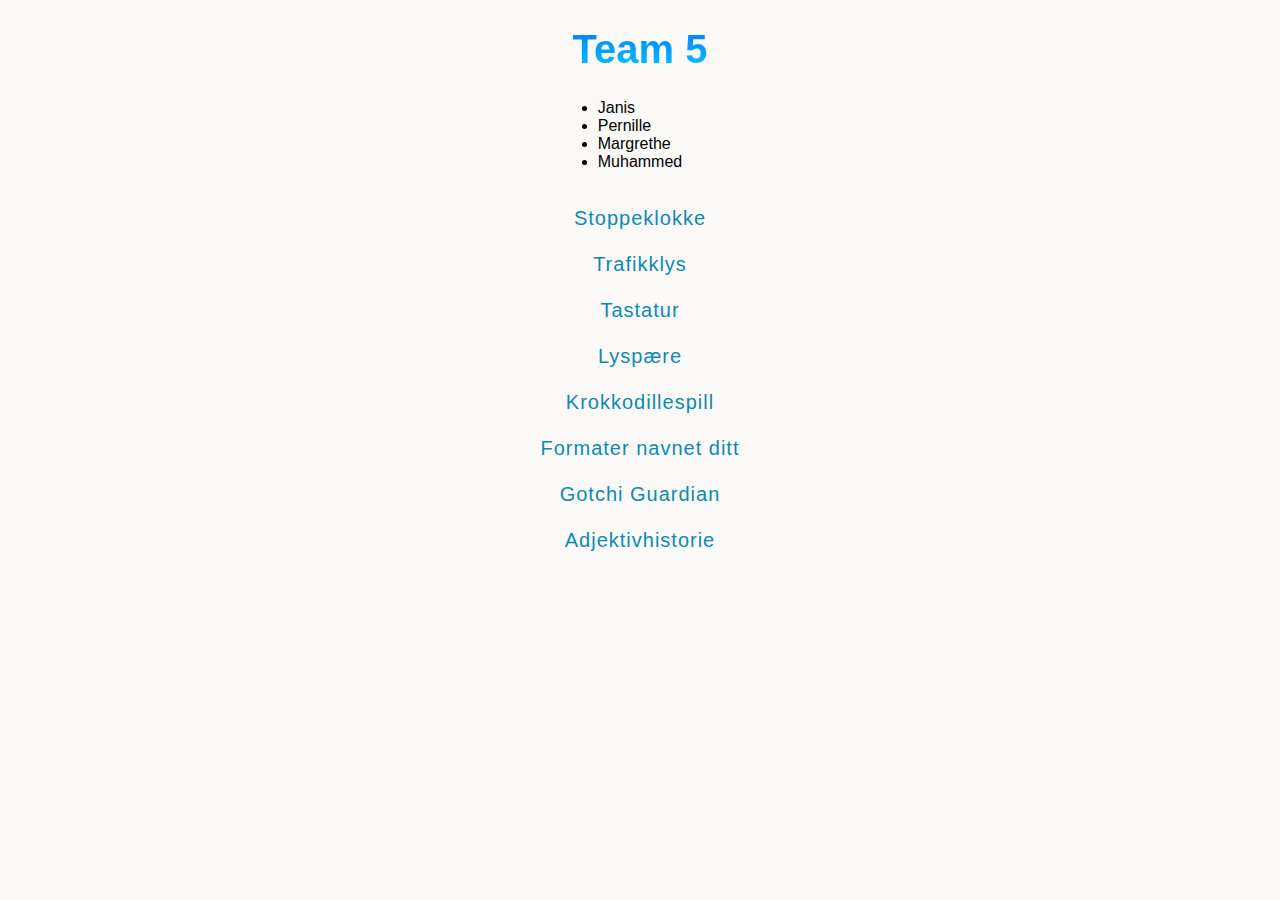
<file: index.html>
<!DOCTYPE html>
<html lang="en">
<head>
    <meta charset="UTF-8">
    <meta name="viewport" content="width=device-width, initial-scale=1.0">
    <title>Document</title>
    <link rel="stylesheet" href="style.css">
</head>
<body>
    
    <div class="container">
    <h1>Team 5</h1>
    <ul>
        <li>Janis</li>
        <li>Pernille</li>
        <li>Margrethe</li>
        <li>Muhammed</li>
    </ul>
<div class="links">
    <a href ="./Stoppeklokke/timer.html">Stoppeklokke</a>
    <a href ="./trafikklys/index.html">Trafikklys</a>
    <a href ="./tastatur/tastatur.html">Tastatur</a>
    <a href ="./lyspære/lyspære.html">Lyspære</a>
    <a href ="./krokodillespill/krokodillespill.html">Krokkodillespill</a>
    <a href ="./Formaterstr/index.html">Formater navnet ditt</a>
    <a href ="./Gotchi/index.html">Gotchi Guardian</a>
    <a href ="./adjektivhistorie/adjektivhistorie.html">Adjektivhistorie</a>
</div>


 

<style></style>



</body>
</html>
</file>
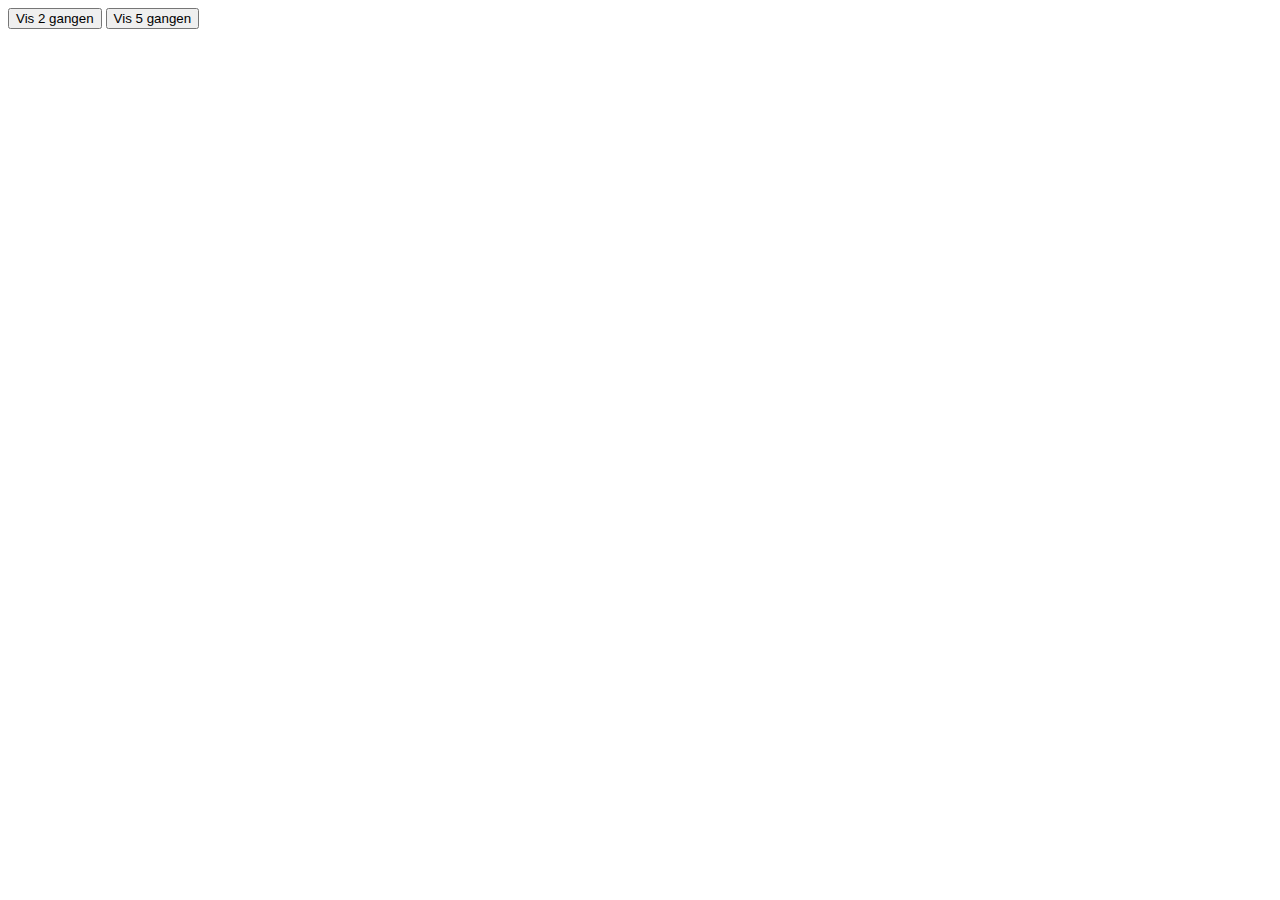
<file: 2gangen/index.html>
<!DOCTYPE html>
<html lang="en">
<head>
    <meta charset="UTF-8">
    <meta name="viewport" content="width=device-width, initial-scale=1.0">
    <title>Document</title>
</head>
<body>
    <!--Bruk en for-løkke til å printe ut 2-gangen
    resultatet bør da liste ut tallene:
    2,4,6,8,10,12,14,16,18,20

-->
<div id="app"></div>
<script>


//M
let tallet = 0;
let display= '';

//V
updateView()
function updateView(){
    document.getElementById('app').innerHTML = /*HTML*/ `
    
    <button onclick="showToGangen(2)">Vis 2 gangen</button>
    <button onclick="showToGangen(5)">Vis 5 gangen</button>
    ${display}

    `
}

//C

function showToGangen(number){
    display = toGange(number);
    updateView();
}

function toGange(number){
    let stop = 10;
    let html = ''
    for(let i = 0; i < stop; i++){

        tallet += number;
        html += `${tallet},`
    }
    
    return html
}

</script>


</body>
</html>
</file>
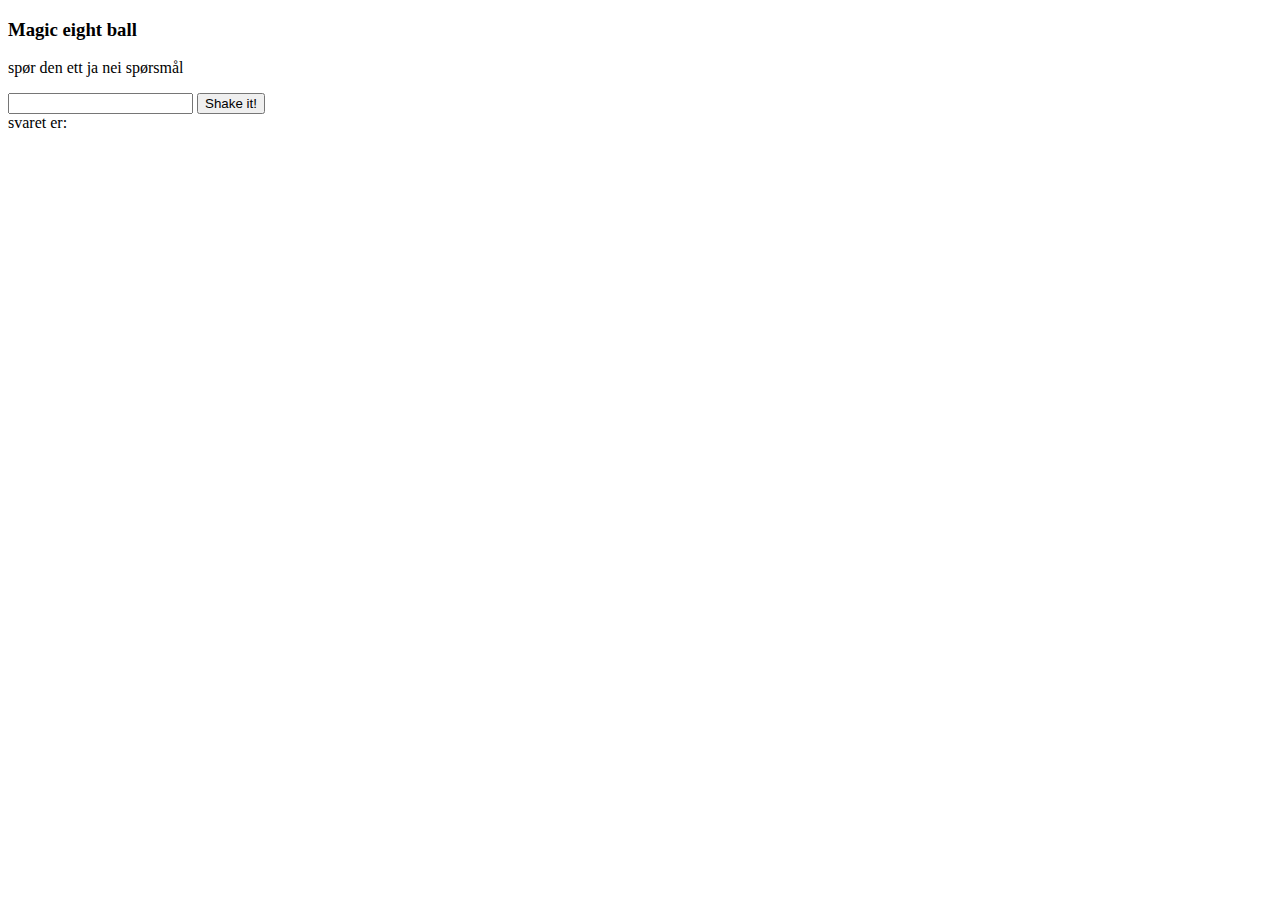
<file: 8ball/index.html>
<!DOCTYPE html>
<html lang="en">
<head>
    <meta charset="UTF-8">
    <meta name="viewport" content="width=device-width, initial-scale=1.0">
    <title>Document</title>
</head>
<body>
    <!--Lag din egen Magic 8 Ball der man får et tilfeldig råd av den magiske, overdimensjonerte åtteballen.

Ekstra: Gjør det slik at man aldri kan få det samme rådet etter hverandre.
Bruk MVC, variabler, arrays og random for å løse oppgaven.-->

<div id ="app"></div>

<script>

//M
const svar = [    "It is certain","It is decidedly so", "Without a doubt", "Yes definitely"
    ,"You may rely on it"
    ,"As I see it, yes"
   ," Most likely"
    ,"Outlook good"
   ," Yes"
    ,"Signs point to yes"

	

    ,"Reply hazy, try again"
    ,"Ask again later"
    ,"Better not tell you now"
    ,"Cannot predict now"
    ,"Concentrate and ask again"

    ,"Don't count on it"
    ,"My reply is no"
    ,"My sources say no"
    ,"Outlook not so good"
    ,"Very doubtful"]

let info = ""

    //V
updateView();
function updateView(){
    document.getElementById('app').innerHTML = /*HTML*/`
    <h3>Magic eight ball</h3>
    <p>spør den ett ja nei spørsmål</p>
    <input>
    <button onclick ="getAnswer()">Shake it!</button>
    <div> svaret er: ${info}</div>
    `
}

//Lærte at man ikke kan returnere en funksjon og calle den på onclick samtidig.

//C


function getAnswer(){

    let i = Math.floor(Math.random() * 20)
    info = svar[i]
    updateView()

}


</script>



</body>
</html>
</file>
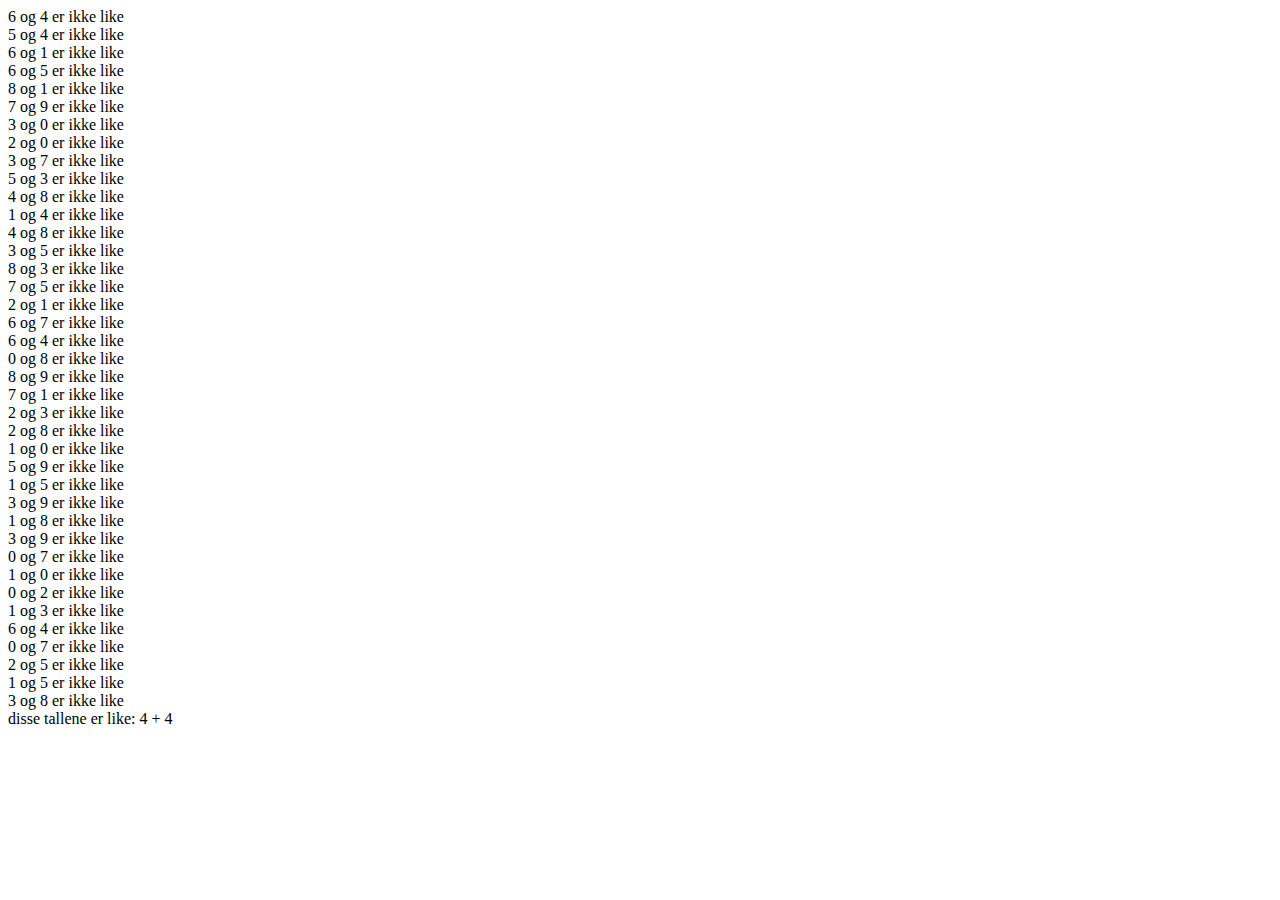
<file: Equal Numbers/index.html>
<!DOCTYPE html>
<html lang="en">
<head>
    <meta charset="UTF-8">
    <meta name="viewport" content="width=device-width, initial-scale=1.0">
    <title>Document</title>
</head>
<body>
    <!--Lag en funksjon som generer 2 random tall så lenge tallene er ulike fra hverandre. 
    Når de er like print ut teksten "Equal numbers found" - samt hvilke tall det ble =)
kan eventuelt også console.log() tallene for hver runde
OBS: Nettleseren er ikke glad i å oppdatere view mens i en while-loop!-->
<div id="app"></div>

<script>

let num1 = 0;
let num2 = 1;

updateView()
function updateView(){
    document.getElementById('app').innerHTML = /*HTML*/`
    <div>${makeNumber()}</div>
    `
}

function makeNumber(){
    let html = ''
    while (num1 != num2){
        num1 = Math.floor(Math.random() * 10)
        num2 = Math.floor(Math.random() * 10)
        if (num1 == num2) {
        html += `disse tallene er like: ${num1} + ${num2}`
        }
        else {
            html  += `${num1} og ${num2} er ikke like <br>` }
       }
    
    return html;
}

</script>


</body>
</html>
</file>
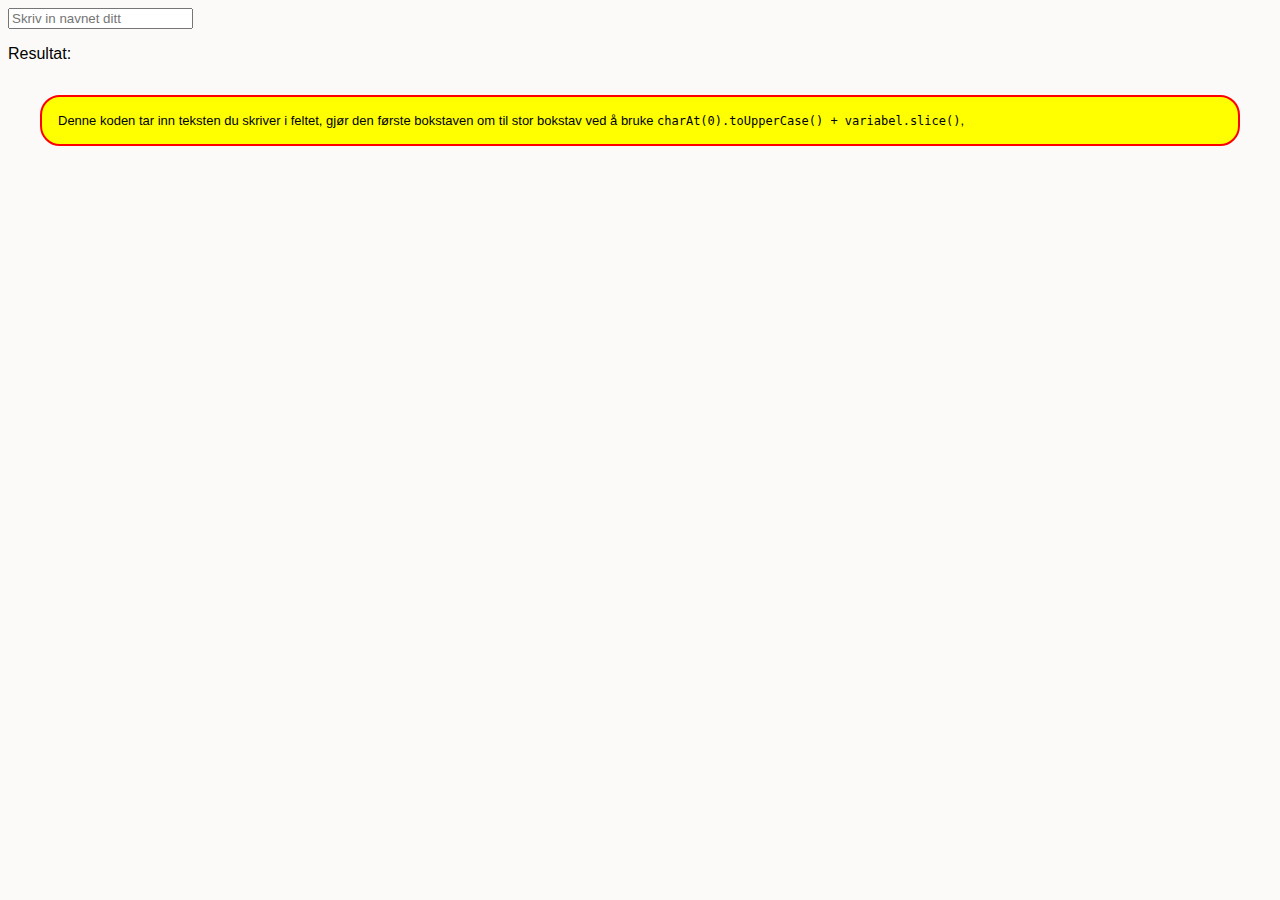
<file: Formaterstr/index.html>
<!DOCTYPE html>
<html lang="en">
<head>
    <meta charset="UTF-8">
    <meta name="viewport" content="width=device-width, initial-scale=1.0">
    <title>Document</title>
    <link rel="stylesheet" href="../style.css">
</head>
<body>
    
    
    <div id="app"></div>
    <div class="infoBox">
  Denne koden tar inn teksten du skriver i feltet, gjør den første bokstaven om til stor bokstav ved å bruke 
  <code>charAt(0).toUpperCase() + variabel.slice()</code>, 
</div>







    <script>
        //models
       let UpdateText = "";

        //views
        updateView()
        function updateView(){
            document.getElementById('app').innerHTML = /*HTML*/`
            <input id="inputText" placeholder="Skriv in navnet ditt" onchange="updateName(this.value)">
            <p>Resultat: ${UpdateText}</p>

            `
        }

        // controller

        function updateName(str){
            UpdateText = str.charAt(0).toUpperCase() + str.slice(1);
            updateView()
           
        }

        

    </script>
</body>
</html>
</file>
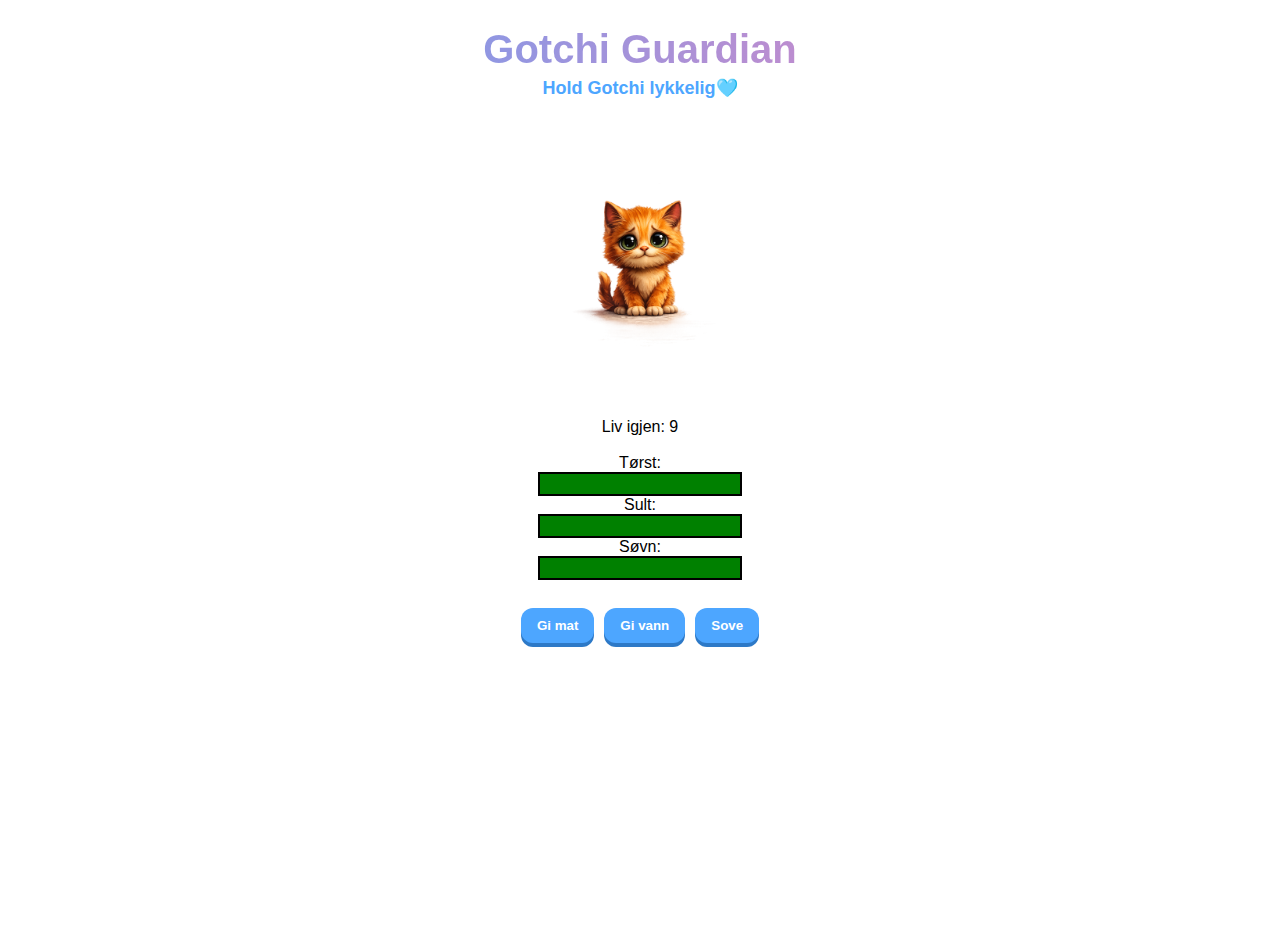
<file: Gotchi/index.html>
<!DOCTYPE html>
<html lang="en">
<head>
    <meta charset="UTF-8">
    <meta name="viewport" content="width=device-width, initial-scale=1.0">
    <title>Document</title>
    <style>

        body { 
            justify-content: center;
            align-items: center;
            height: 100vh;
            margin: 0;
            font-family: Arial; 
        }

        h1 {
            text-align: center;
            font-size: 40px;
            background: linear-gradient(90deg, #4da6ff, #ff7eb3);
            -webkit-background-clip: text;
            color: transparent; 
            margin-bottom: 5px;
        }

        h2 { 
            text-align: center;
            font-size: 18px;
            color: #4da6ff;
            margin-top: 0px;
        }

        #tekstBox {
            text-align: center; 
        }

        .img {
            width: 300px;
            height: 300px;
            object-fit: contain;    
        }
        
        .container {
            width: 200px;
            height: 20px;
            border: 2px solid black;
        }

        .bar{
            height:100%;
            width: 100%;
            background-color: green;
            transition: width 0.1s linear;
        }
        
        .buttons {
            display: flex;
            gap: 10px;
            margin-top: 10px;
        }
        
        .buttons button {
            padding: 10px 16px;
            border: none;
            border-radius: 12px; 

            background-color: #4da6ff; 
            color: white; 
            font-weight: bold;
            
            cursor: pointer; 
            
            transition: transform 0.15s ease; 
            box-shadow: 0.15s ease;
            
            box-shadow: 0px 4px 0px #2d79c7; 
        }

        .buttons button:hover {
            box-shadow: 0px 6px 0px #2d79c7; 
        }
        
        .buttons button:active {
            transform: translateY(2px); 
            box-shadow: 0px 2px 0px #2d79c7; 
        }
        
        .center {
            display: flex;
            flex-direction: column;
            justify-content: center;
            align-items: center;
        }
        
    </style>
</head>
<body>
  
    <div id="tekstBox"></div> 

    <script> 


        // models

        //spill 
        let animal = 'katt.png';
        let name = 'Gotchi';

        // Behov for å leve
        let stamina = 100;
        let animalLife = 9;
        let sleep = 100;
        let sult = 100;
    
        
      
        let gameInfo = ''; 
        

        // barcolors, hver bar sin farge er uavhengig.            
        let barcolor = 'green';
        let barstamina = 'green';
        let barsult = 'green';
        
        
        
       //Views 

      updateView()


        // Lager selve spillet hver gang funksjonen blir brukt
        function updateView(){

            sleepState();
            tørstState();
            hungerstate();
            animalState();

            document.getElementById('tekstBox').innerHTML = `
            <h1>${name} Guardian</h1>
            <h2>Hold Gotchi lykkelig🩵</h2>
            
           <img class="img" src="${animal}">
           <div class="center"> ${drawStats()}</div>     
           <div class="center">${drawButtons()}</div>
            
            <p>${gameInfo}</p>
            `;
        }


        // endrer bilde av gotchi basert på behov
        function sleepState(){

            if (sleep < 50){
                barcolor = "orange";
            }
            
            else if (sleep < 20){

                barcolor = "red";
            }
            else{
                barcolor = "green";

            }
        }

        function tørstState(){
        
            if(stamina < 25){
                barstamina = "red";
                }
                
            else if(stamina < 65){
                barstamina = "orange";
                }

            else{
                barstamina = "green";
            }    
         }


        function hungerstate(){
        
            if(sult < 30){
                barsult = "red";
            }

            else if(sult < 70){
                barsult = "orange";
                }

            else{
                barsult = "green";
            }
         }


         function animalState(){
            if (animalLife <= 0) {
             animal = "dødkatt.png";

            } else if (sult < 70) {
             animal = "sultenkkatt.png";

            } else if (stamina < 65) {
             animal = "tørstkatt.png";

            } else if (sleep < 50) {
                animal = "sleepykitten.png";

            } else {
                animal = "katt.png";
            }
        }

    
       const endLife = setInterval(dying, 10000)

        function dying(){
            if (sleep === 0 || stamina === 0 || sult === 0){
                animalLife = Math.max(0, animalLife - 1)
                    if(animalLife <= 0){
                    clearInterval(endLife)
                    gameInfo = "Du drepte katten. </br> (ps. ingen katter ble skadet under produksjonen av dette spillet)"
                    animal = "dødkatt.png"
                    }
                }

            updateView() }

        function drawStats(){

            return `
            Liv igjen: ${animalLife}<br><br>
            <div> Tørst: <div class="container">
                     <div class="bar" id="bar" style="width:${stamina}%; background-color:${barstamina};"></div>
                    </div>
                    </div> 

                    
            Sult: <div class="container">
                     <div class="bar" id="bar" style="width:${sult}%; background-color:${barsult};"></div>
                    </div> 
            
            Søvn: <div class="container">
                     <div class="bar" id="bar" style="width:${sleep}%; background-color:${barcolor};"></div>
                    </div>  
                     <br>
                 ` 
             }


        function drawButtons(){
            return `
            <div class="buttons"> 
            <button onclick="giveFood()">Gi mat</button>
            <button onclick="giveWater('vann', 10)">Gi vann</button>
            <button onclick="sleepButton()">Sove</button>
            </div>
            `;             
        } 


        // Controller 
        
        function giveFood(){
            
            sult = Math.min(100, sult + 10) 
            gameInfo = `Du ga gotchi en fisk`
            updateView();
        }

        
        function giveWater(water,newStamina) {

            stamina = Math.min(100, stamina + 5)
            gameInfo = `Du ga gotchi litt drikke`
            updateView(); 
        }

        function sleepButton(){
            sleep = Math.min(100, sleep + 5)   
            gameInfo = `Gotchi har sovet`
            updateView();
        }
            
        
         const timer = setInterval(sleepTime,18000)
         const timertørst = setInterval(tørsthet, 3000)
         const timersult = setInterval(hunger, 3000)
        
        
        function sleepTime(){
            sleep = Math.max(0, sleep - 5);
            updateView();
        }
                
        function tørsthet(){   
            stamina = Math.max(0, stamina - 2) ;
            updateView(); 
        }

        function hunger(){
            sult = Math.max(0, sult - 1);
            updateView();
        }

          
    </script>
</body>
</html>
</file>
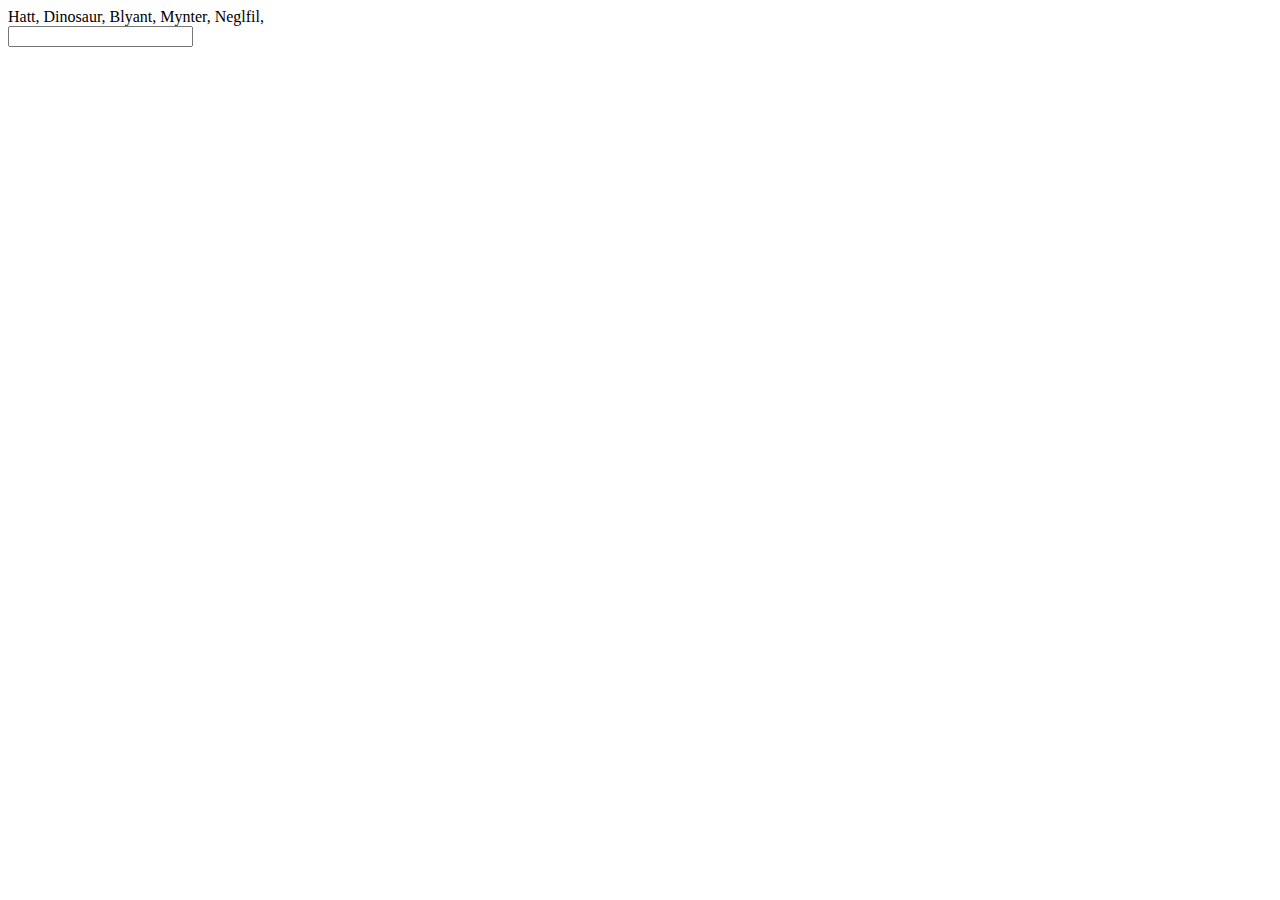
<file: Loop og Array/index.html>
<!DOCTYPE html>
<html lang="en">
<head>
    <meta charset="UTF-8">
    <meta name="viewport" content="width=device-width, initial-scale=1.0">
    <title>Document</title>
</head>
<body>
    <!--
    Del 1:
    Denne videoen viser hvordan man looper igjennom et array 
    - og kan se ett og ett element i nettleserkonsollen. Bruk en for loop og eksperimenter videre for å få til å heller vise dette i viewet
    Del 2:
    Bruk det du har lært om å legge inn data i arrays og hvordan å hente data fra arrays og lag en handlevogn!
Når du trykker på knappen "add to cart", tar du inn input fra brukeren og legger til og oppdaterer listen din i viewet.-->
<div id="app"></div>

<script>

const handlevogn = ["Hatt","Dinosaur","Blyant","Mynter","Neglfil"]
const app = document.getElementById('app');

updateView()
function updateView(){
    app.innerHTML = /*HTML*/ `
    <div>${loopArray()}</div>
    <input onchange="addToCart(this.value)">

    `  
}

function addToCart(item){
    handlevogn.push(item)
    updateView()
}


function loopArray(){
    let html = ``
    for (i = 0; i <= handlevogn.length -1; i++){
        html += handlevogn[i] + ', '
    }
    
    return html
}


</script>

</body>
</html>
</file>
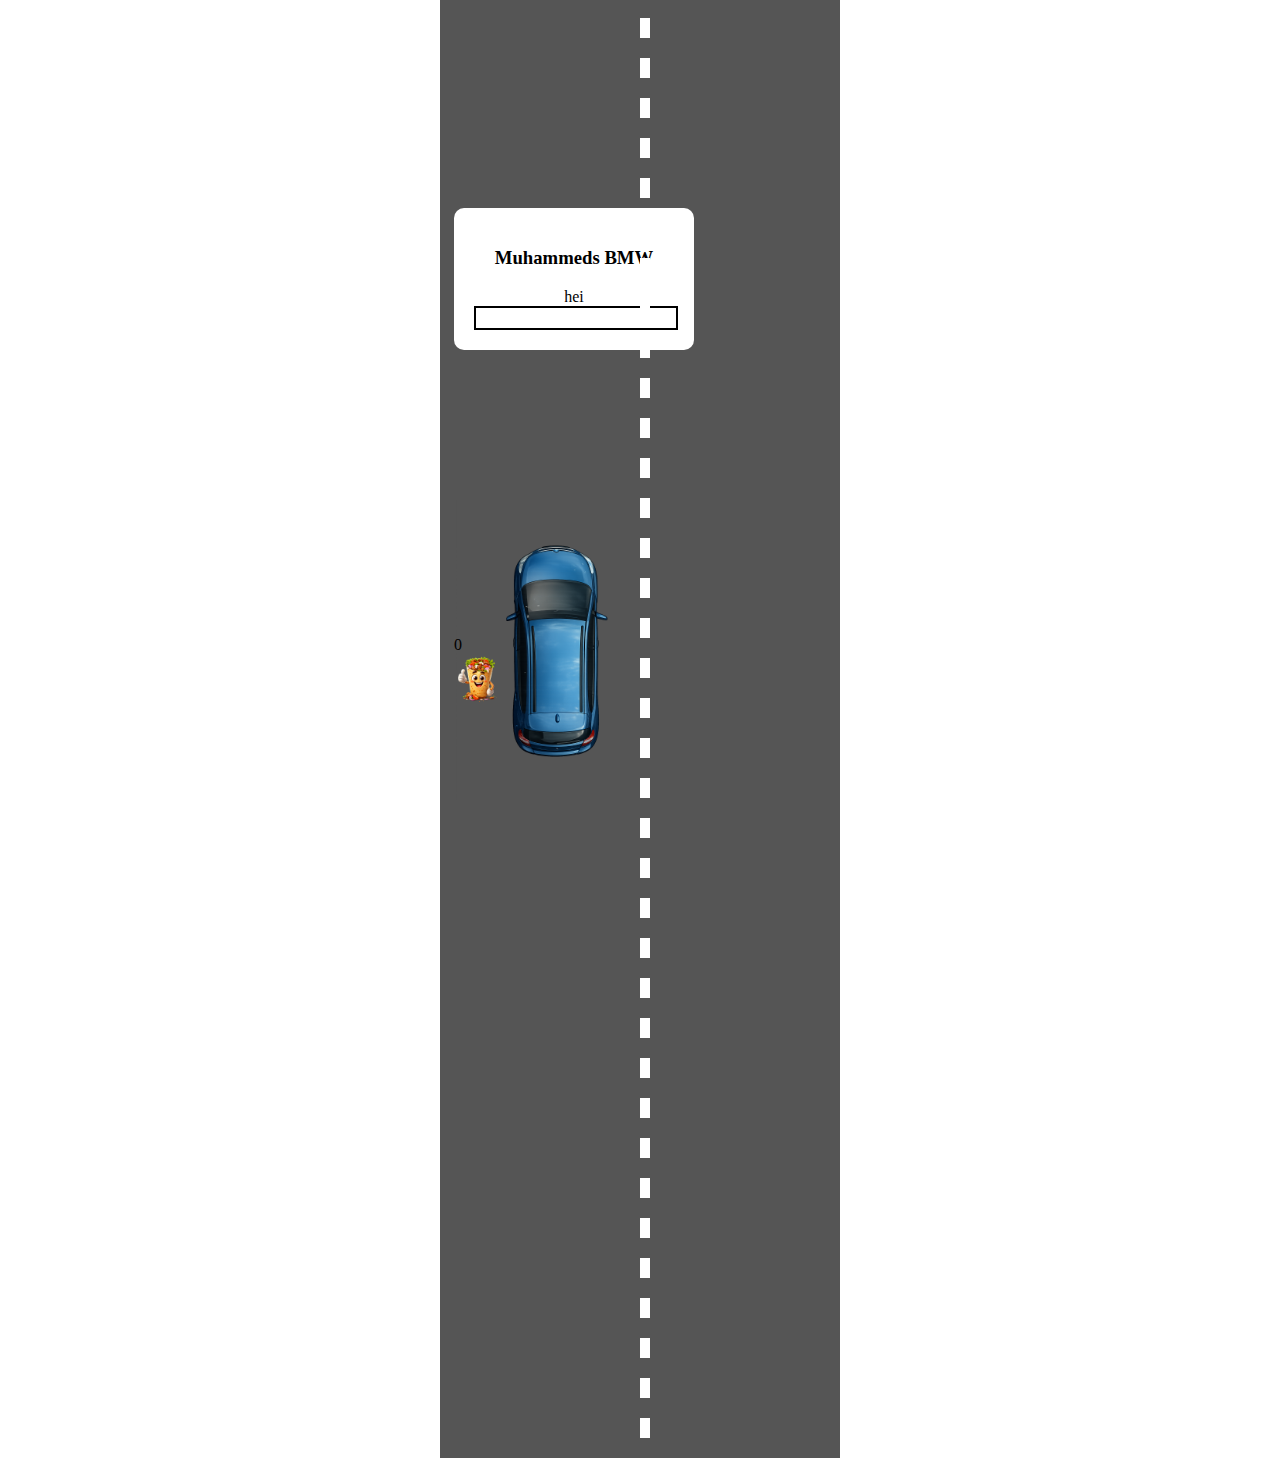
<file: Muhammeds BMW/index.html>
<!DOCTYPE html>
<html lang="en">

<head>
    <meta charset="UTF-8">
    <meta name="viewport" content="width=device-width, initial-scale=1.0">
    <title>Muhammeds BMW</title>
    <link href="./style.css" rel="stylesheet">
</head>

<body>
    <div class="track-container">

    <div class="track track-container"> <div id="app"></div></div></div>

    <script src="models.js"></script>
    <script src="controller.js"></script>
    <script src="views.js"></script>
</body>

</html>
</file>
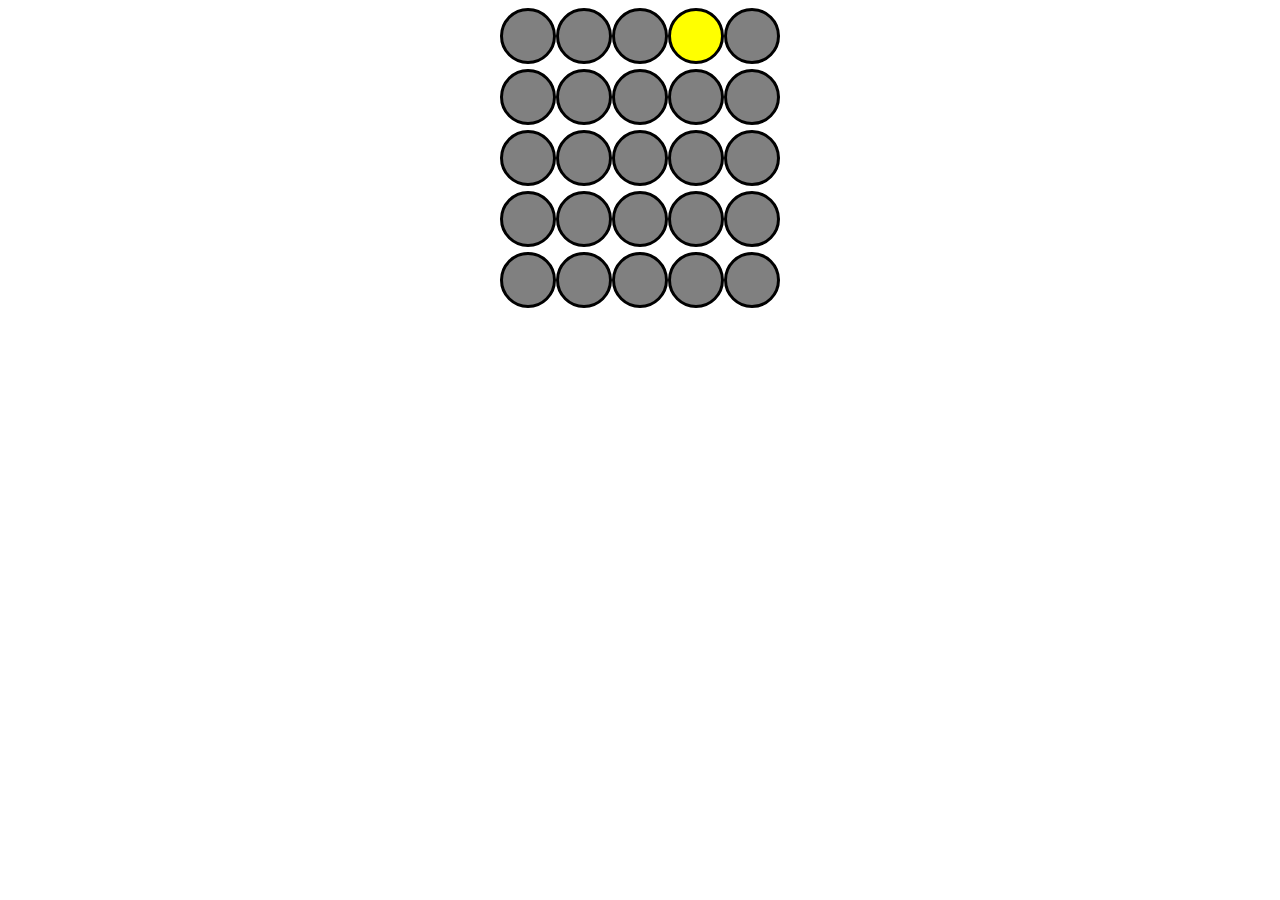
<file: reaksjonstid/index.html>
<!DOCTYPE html>
<html lang="en">
<head>
    <meta charset="UTF-8">
    <meta name="viewport" content="width=device-width, initial-scale=1.0">
    <title>Document</title>
</head>
<body>
    <style>
        .lamp{
            height: 50px;
            width: 50px;
            border: solid black;
            border-radius: 50%;
            background-color: grey;
            
        }
        .lightOn{
            background-color: yellow;
        }
        .container{
            display: flex;
            flex-direction: column;
            justify-content: space-between;
            align-content: center;
            flex-wrap: wrap;
            height: 300px;

        }

    </style>
    
<!--
x 1. Lag en updateView()-funksjon som lager 25 sirkler ved hjelp av 25 DIV-er med en bakrunnsfarge du velger selv, og en sirkulær ramme (border-radius: 50%). 
Sett bredde og høyde til noe passende. Vis dem i 5 rader a 5 sirkler. Lag en egen css class for dette, kall den for eksempel "lamp". 

2. Lag en css class "lightOn" med gul farge. Lag en kontroller-funksjon som endrer en variabel selectedLampIndex i modellen til et tilfeldig tall under 25 
og så kaller updateView(). Endre den slik at riktig lampe lyser opp. Sørg for å kalle kontroller-funksjonen når siden laster. 

3. Legg til en onclick kun på den knappen som lyser - og koble den til en kontroller-funksjonen du lagde i forrige punkt. 

4. Forsøk å måle og vise tiden det tok fra en lampe lyste opp til brukeren trykket på den. Her er noen hint, men finn ut selv hvor i koden du legger dette:
var startTime = new Date().getTime();
var finishTime = new Date().getTime();
var spentMilliseconds = Math.floor(finishTime - startTime);
var spentSeconds = spentMilliseconds / 1000;-->

<div id="app"></div>
<div id="result"></div>
<div id="timer"></div>

<script>
//hvilken lampe som lyser 
let selectedLampIndex = 0

//tidspunkt når lampen begynte å lyse 
 
let klokkeur;
let time = 0 

var startTime;
var finishTime;
var spentMilliseconds = ""
var spentSeconds = ""




updateView()
    function updateView(){
        document.getElementById('app').innerHTML = /*HTML*/`
       <div class="container">${Light()}</div>

       <div>${spentMilliseconds}</div>
       
       ${spentSeconds}
        `
    }
    
function startTimer(){
 klokkeur = setInterval(countTime, 10000)
 startTime = new Date().getTime();
}

function countTime(){
    //øker tiden med 1 sekund
    time++
    time = startTime
    //viser tiden på siden
    document.getElementById("timer").innerHTML =
    "Tid:" + time + "sek"
}

    function Light(){
        
        let html = "" // her lagrer/legger til det vi vil vise 
        selectedLampIndex = Math.floor(Math.random()* 25)
        




        for(i = 0; i < 25; i++){
        //hvis dette er lampen som skal lyse 
            if(i == selectedLampIndex){
               html += /*HTML*/`
            <div id="knappen" class="lamp lightOn" onclick="turnOff()"></div>
            `} // lager en unik lampe 

            else {html += /*HTML*/`
            <div class="lamp"></div>
            ` }
            
            } 


            
           
          
       
        return html // returnerer html
    }

    function turnOff(){

        //stopper timeren 
        clearInterval(klokkeur)

        //nullstiller tiden 
        finishTime = new Date().getTime();
        time = 0

        spentMilliseconds = Math.floor(finishTime - startTime);
        spentSeconds = spentMilliseconds / 1000;
        Light();
        updateView();
        startTimer(); 
    }



</script>





</body>
</html>
</file>
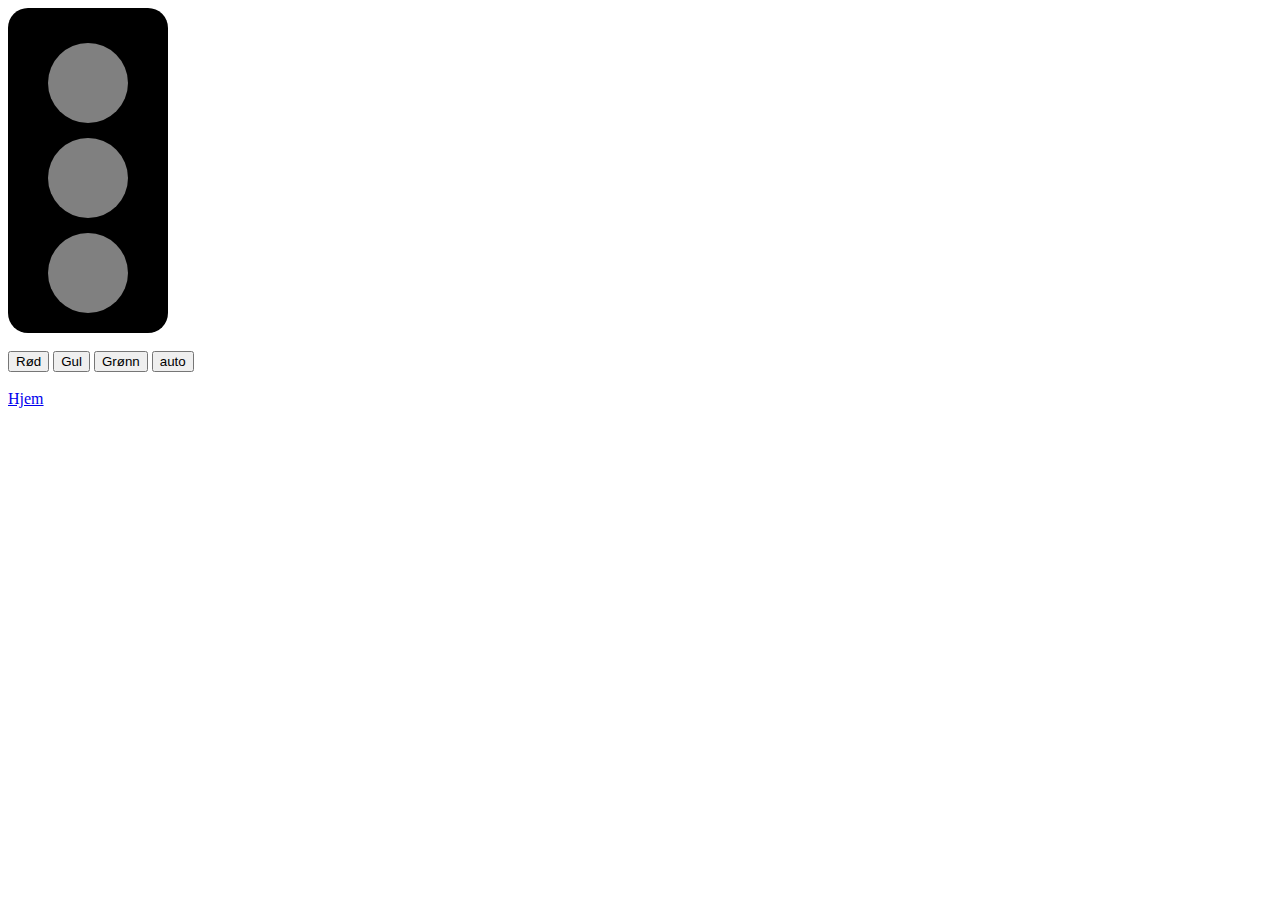
<file: trafikklys/index.html>
<!DOCTYPE html>
<html lang="en">
<head>
    <meta charset="UTF-8">
    <meta name="viewport" content="width=device-width, initial-scale=1.0">
    <title>Trafikklys</title>
</head>
<body>

<!-- 
Denne oppgaven løser du med: Funksjoner, Parameter, Onclick og evt setTimeout().

I denne oppgaven skal du lage et trafikklys som bytter fra rødt - til rødt og gult og så til grønt ved hjelp av knapper som bytter hvilke sirkler som har farge - og hvilke farge den har.

1. Lag tre sirkler under hverandre, som skal kunne ha en bakgrunnsfarge. Det øverste kan bli rødt, det i midten kan bli gult/oransje og det nederste grønt.

2. Lag 3 knapper - en før rødt lys, en for rødt og gult og en for grønt lys.

3. Bruk funksjon med parameter, CSS klasser og onclick for å få knappene til å endre lysene.

4. Når du har fått til dette kan du utfordre deg selv og forsøke å finne ut hvordan man kan automatisere trafikklyset ved hjelp av setTimeout()
-->
<div class="trafficlight">
<div class="circles"></div>
<div id= "redCircle" class="circle red"></div>
<div id= "yellowCircle" class="circle yellow"></div>
<div id= "greenCircle" class="circle green"></div>
</div>

<br>
<button onclick="changeLight('redCircle','red')">Rød</button>
<button onclick="changeLight('yellowCircle','yellow')">Gul</button>
<button onclick="changeLight('greenCircle','green')">Grønn</button>
<button onclick="lightAuto()">auto</button>
<br>
<br>
<a href ="/">Hjem</a>



<style>

.trafficlight {
    background-color: black;
    width: 120px;
    padding: 20px;
    border-radius: 20px;

    display: flex;
    flex-direction: column;
    align-items: center;
    gap: 15px;
}

.circles {
    display: flex; 
    flex-direction: column;
    align-items: center;
    gap: 10px;
}

.circle {
    width: 80px;
    height: 80px;
    border-radius: 50%;
    background-color: gray; 
}



</style>


<script>





function changeLight(id,color) {
    document.getElementById("redCircle").style.backgroundColor = "gray"; 
    document.getElementById("yellowCircle").style.backgroundColor = "gray";
    document.getElementById("greenCircle").style.backgroundColor = "gray";

    document.getElementById(id).style.backgroundColor = color; 
}

function lightAuto(){
    const red = document.getElementById("redCircle");
    const yellow = document.getElementById("yellowCircle");
    const green = document.getElementById("greenCircle");
    

    let redLight = red.style.backgroundColor || "gray";
    let yellowLight = yellow.style.backgroundColor || "gray";
    let greenLight = green.style.backgroundColor || "gray";
    
    if (redLight === 'gray' && yellowLight === 'gray'){

    red.style.backgroundColor = "red"; 
    green.style.backgroundColor = "gray";
    }

    else if(redLight === 'red' && yellowLight == 'gray')
    {
    yellow.style.backgroundColor = "yellow";
    red.style.backgroundColor = "gray"; 
    }
    else  
    {
        green.style.backgroundColor = "green";
        yellow.style.backgroundColor = "gray";
    }
    setTimeout(lightAuto, 1000)

    
}


 

</script>

</body>
</html>
</file>
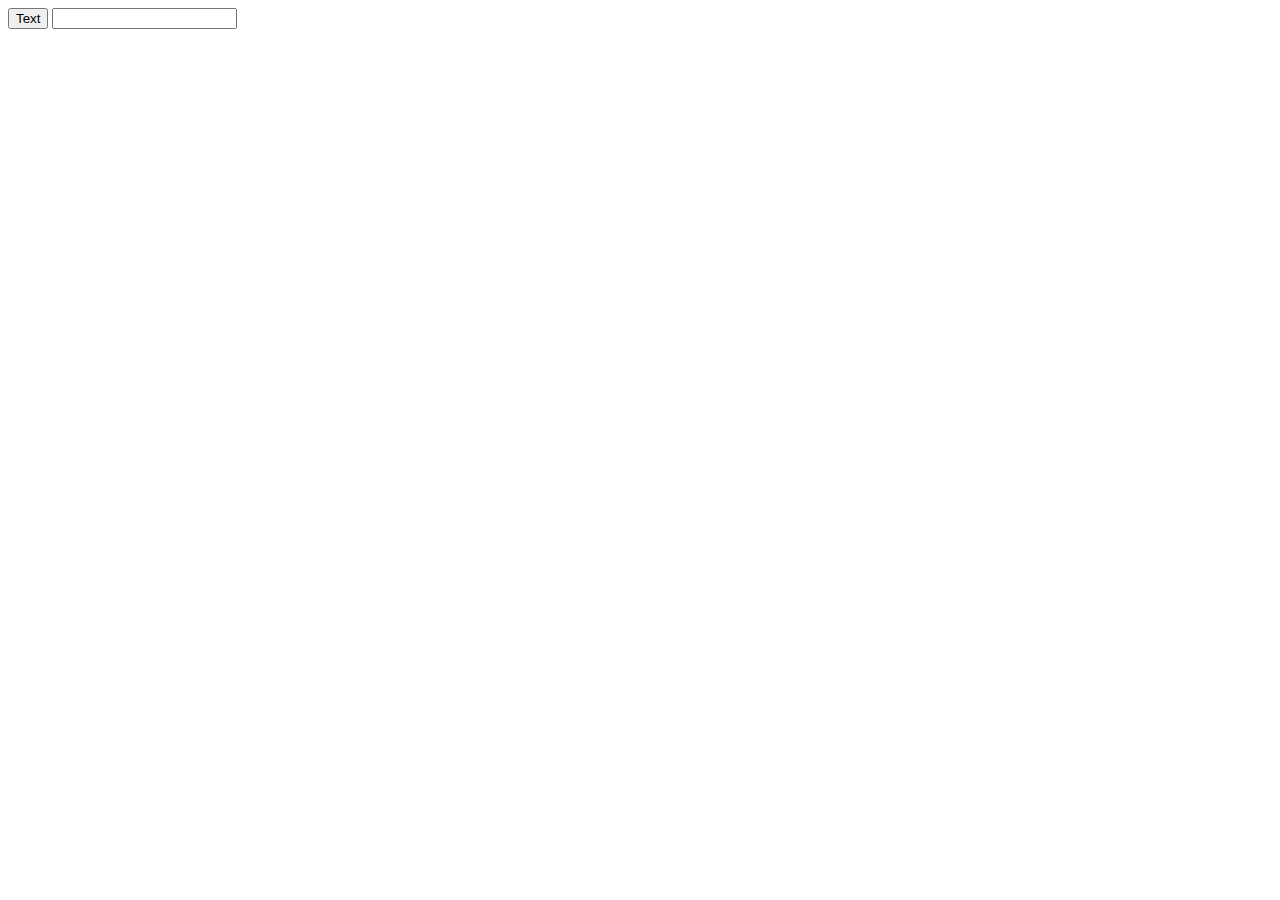
<file: Vokaler/index.html>
<!DOCTYPE html>
<html lang="en">
<head>
    <meta charset="UTF-8">
    <meta name="viewport" content="width=device-width, initial-scale=1.0">
    <title>Document</title>
</head>
<body>
<!--Lag en funksjon som teller opp antall vokaler i en string ved hjelp av en for-løkke
Vokaler: a, e, i, o, u, y, æ, ø, å
Bruk en variabel for hver av vokalene feks let aCounter  = 0 som plusses oppover dersom du finner bokstaven i tekststringen-->

<div id="app"></div>
<script>
//M
let aCounter = 0
let eCounter = 0
let iCounter = 0
let oCounter = 0
let uCounter = 0
let yCounter = 0
let æCounter = 0
let øCounter = 0
let åCounter = 0
let text = ''


//V
updateView()
function updateView(){
    document.getElementById('app').innerHTML = /*HTML*/`
    <button onclick="getText('Vi er team 5!')">Text</button>
    
    <input onchange="getText(this.value)">
    ${printVars()}`
}


//C
function getText(inputString){
text = inputString;
for(let i = 0; i<inputString.length; i++){
    if (inputString[i].toLowerCase() == 'a'){
        aCounter++;
        //text = text + inputString.charAt(i) + '';
    }
    else if (inputString[i].toLowerCase() == 'e'){
        eCounter++;
        //text = text + inputString.charAt(i) + '';
    }
    else if (inputString[i].toLowerCase() == 'i'){
        iCounter++;
        //text = text + inputString.charAt(i) + '';
    }
    else if (inputString[i].toLowerCase() == 'o'){
        oCounter++;
        //text = text + inputString.charAt(i) + '';
    }
    else if (inputString[i].toLowerCase() == 'u'){
        uCounter++;
        //text = text + inputString.charAt(i) + '';
    }
    else if (inputString[i].toLowerCase() == 'y'){
        yCounter++;
        //text = text + inputString.charAt(i) + '';
    }
    else if (inputString[i].toLowerCase() == 'æ'){
        æCounter++;
        //text = text + inputString.charAt(i) + '';
    }
    else if (inputString[i].toLowerCase() == 'ø'){
        øCounter++;
        //text = text + inputString.charAt(i) + '';
    }
    else if (inputString[i].toLowerCase() == 'å'){
        åCounter++;
        //text = text + inputString.charAt(i) + '';
    }
}
updateView()
}

function printVars(){
    let html = '';
    if(text != ''){
        html = /*HTML*/`
        <h2>${text}</h2>
        <ul>
            <li>A = ${aCounter}</li>
            <li>E = ${eCounter}</li>
            <li>I = ${iCounter}</li>
            <li>O = ${oCounter}</li>
            <li>U = ${uCounter}</li>
            <li>Y = ${yCounter}</li>
            <li>Æ = ${æCounter}</li>
            <li>Ø = ${øCounter}</li>
            <li>Å = ${åCounter}</li>
        </ul>
        `;
    }
    return html;
}

</script>


</body>
</html>
</file>
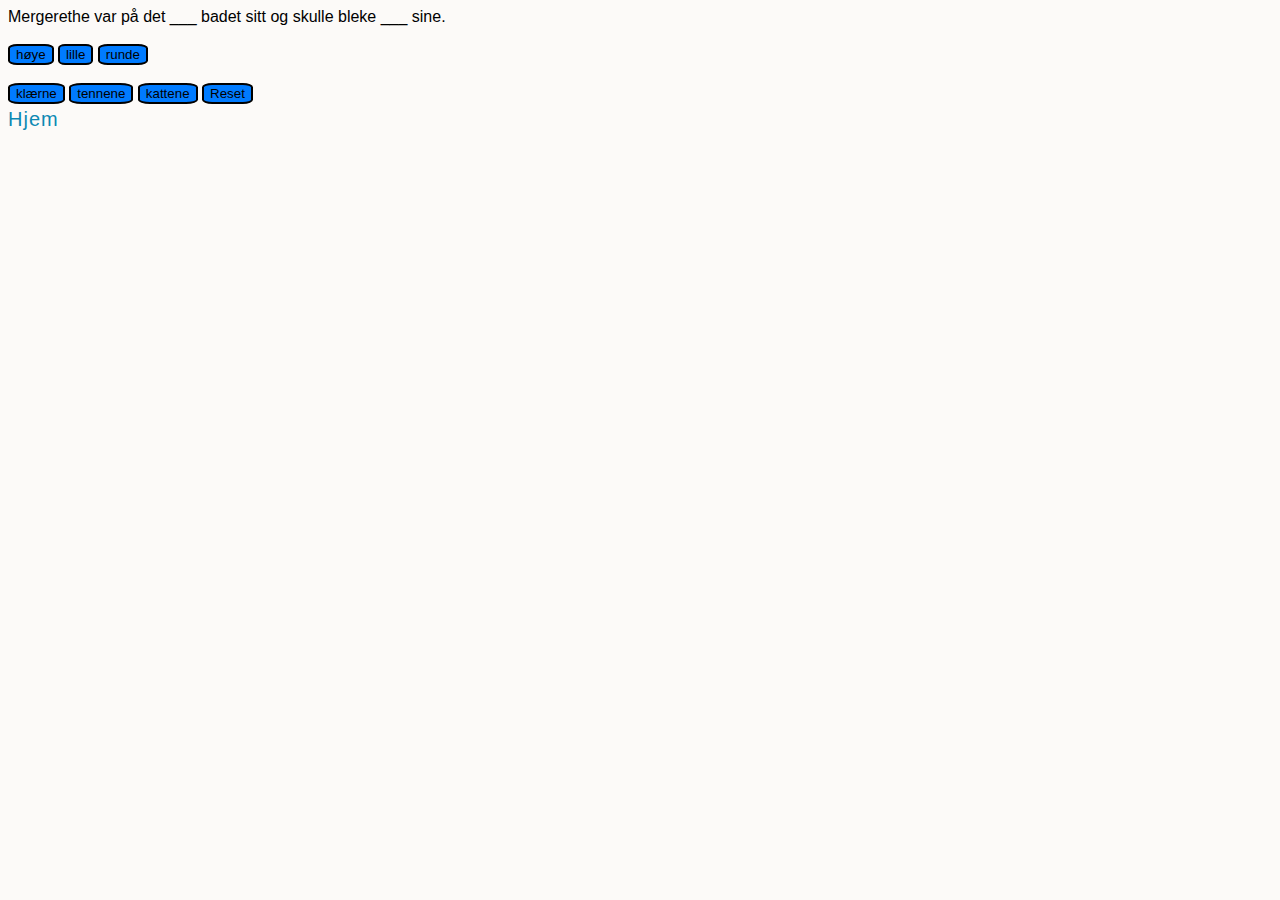
<file: adjektivhistorie/adjektivhistorie.html>
<!DOCTYPE html>
<html lang="en">
<head>
    <meta charset="UTF-8">
    <meta name="viewport" content="width=device-width, initial-scale=1.0">
    <title>Document</title>
    <link rel="stylesheet" href="../style.css">
</head>
<body>
    
  <!--Lag en liten historie med noen manglende ord. Lag en liste over ord som kan klikkes på - og la disse ordene fylle tomrommene i historien når de blir valgt. 
Løs oppgaven ved å dele opp koden i MVC-->


 <div id="app"></div>
 <a href ="../index.html">Hjem</a>

<script>
    //M
    let adj1 = "___";
    let adj2 = "___"; 

    //V
    updateView(); 

    function updateView(){
        document.getElementById('app').innerHTML = /*HTML*/`
        <div>Mergerethe var på det ${adj1} badet sitt og skulle bleke ${adj2} sine.</div>

        <br>

        <button onclick="leggTil1(this.innerHTML)">høye</button>
        <button onclick="leggTil1(this.innerHTML)">lille</button>
        <button onclick="leggTil1(this.innerHTML)">runde</button>

        <br><br>

        <button onclick="leggTil2(this.innerHTML)">klærne</button>
        <button onclick="leggTil2(this.innerHTML)">tennene</button>
        <button onclick="leggTil2(this.innerHTML)">kattene</button>

        <button onclick="reset()">Reset</button>

        `;   
    }

    //C

    function leggTil1(adj){
        adj1 = adj;
        updateView();
    }

    function leggTil2(adj) {
        adj2 = adj;
        updateView();
    }

    function reset() {
        adj1 = '___';
        adj2 = '___'; 
        updateView(); 
    }

    
</script>



</body>
</html>
</file>
<file: style.css>
body{
    font-family: Arial, Helvetica, sans-serif;
    background-color: rgb(252, 250, 248)
}
.infoBox{
    background-color: yellow;
    font-size: small;
    border: 2px solid red;
    border-radius: 20px;
    padding: 1rem;
    margin: 2rem;
}

.container {
    text-align: center; 
}

h1 {
    font-size: 40px;
    text-align: center;

    background: linear-gradient(#007bff, #00c6ff);

    -webkit-background-clip: text;
    color: transparent; 

    

}

ul {
    display: inline-block;
    text-align: left;
    margin: 0;
    padding: 0;
}

a {
    text-decoration: none;
    font-family: Arial, Helvetica, sans-serif;
    font-weight: 200;
    letter-spacing: 1px;
    font-size: 20px;
    line-height: 30px;
    gap: 10px; 
    text-align: center;
    transition: 0.3s ease-in-out;   
    color: #0c89b3;
}

.links{
    display: flex;
    flex-direction: column;
    gap: 1rem;
    margin-top: 2rem;
}

.links a:hover{
    scale: 1.1;
    text-shadow:
    0 0 5px #0c89b3,
    0 0 10px #0c89b3,
    0 0 20px #0c89b3;
}

button{
    background-color: #007bff;
    border: 2px solid black;
    border-radius: 20%;
}
</file>
<file: Muhammeds BMW/style.css>
.track-container{
    display: flex;
    justify-content: center;
    align-items: center;
    height: 100vh;

}


.imgKebab{
    height: 50px;
    width: 50px;
    object-fit: contain;
}

.track{
    width: 400px;
    height: 2000px;
    background: #555; 
    position: absolute; 
    
    
}

.track::after {
    content: "";
    position: absolute;
    width: 10px;
    height: 100%;
    left: 50%;

    background: repeating-linear-gradient(
        white 0px,
        white 20px,
        transparent 20px,
        transparent 40px
    );
    background-size: 10px 40px;
    animation: roadMove 0.5s linear infinite; 
}

@keyframes roadMove {
    form {
        transform: translateY(0);
    }
    to {
        transform: translateY(40px); 
    }
}

.road-line {
    position: absolute;
    z-index: 1; 
}

.bil{
    position: absolute; 
    z-index: 99; 
    width: 360px;
    height: 300px;
    bottom: -150px;
    object-fit: contain;
}

.container{
    width: 200px;
    height: 20px;
    border: 2px solid black;
}

.bar{
    height: 100%;
    width: 0%;
    background-color: green;  
    
}

.box {
    background-color: white;
    padding: 20px;
    width: 200px;
    height: 100 px; 
    text-align: center;
    border-radius: 10px; 
}
</file>
